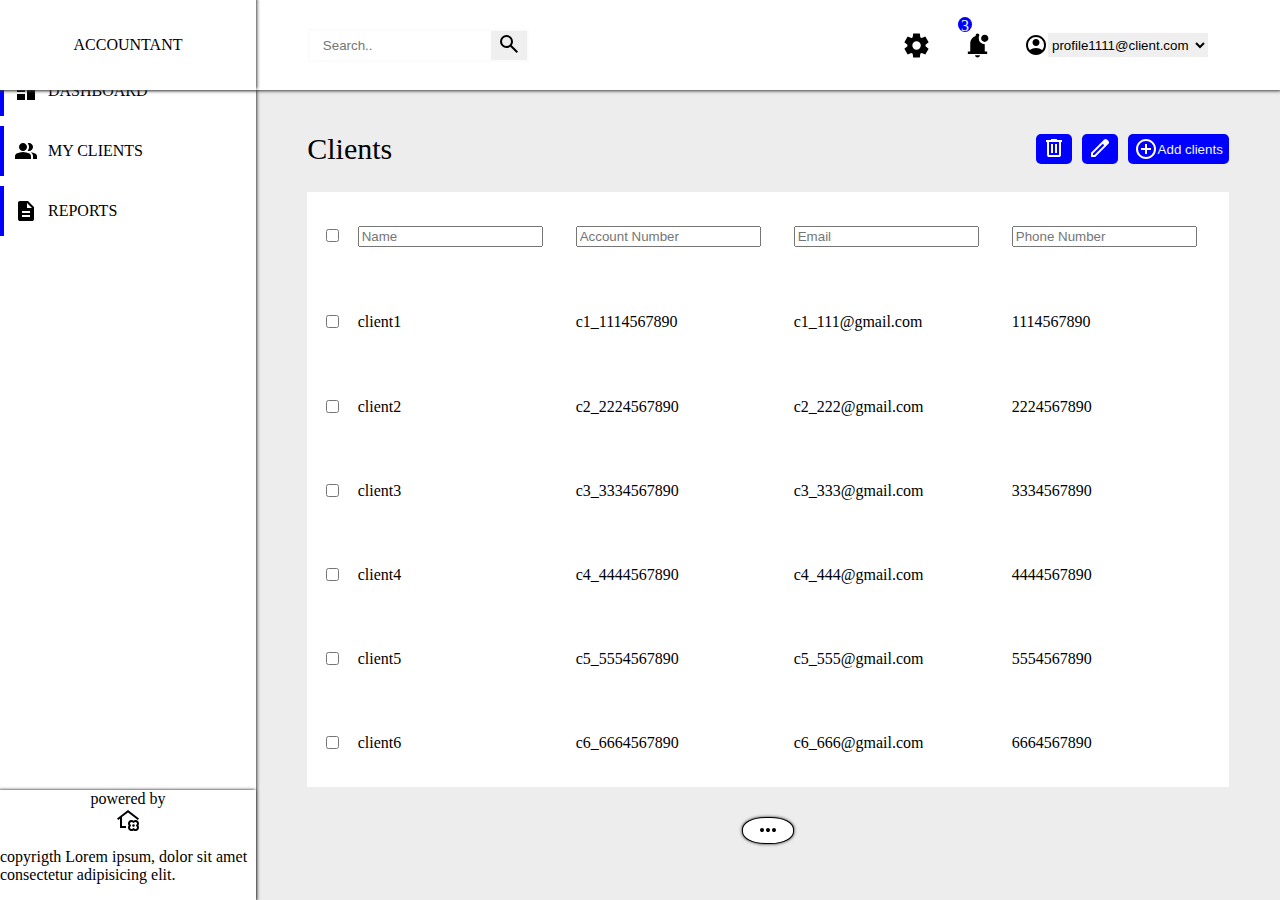
<file: index.html>
<!DOCTYPE html>
<html lang="en">
<head>
    <meta charset="UTF-8">
    <meta name="viewport" content="width=device-width, initial-scale=1.0">
    <title>Document</title>
    <link rel="stylesheet" href="./style.css">
</head>
<body>
    <div class="main">
        <div class="navbar">
            <div class="ACCOUNTANT"><span>A</span>CCOUNTANT</div>
            <div class="search " >
                <div class="search_box">
                   <input  class="search_button" type="text" placeholder="   Search..">
                   <button class="search_button">
                    <img src="./search.svg" alt="search_icon">
                   </button>
                </div> 
                <div class="settings">
                    <img src="./setting.svg" alt="settings">
                    <div class="notification_count">3</div>
                    <img src="./notification.svg" alt="notification-bell">   
                </div>
            </div>
            <div class="profile">
                <img src="./profile.svg" alt="profile">
                <select name="profile" id="profiles">
                    <option value="profile1111">profile1111@client.com</option>
                    <option value="profile2222">profile2222@client.com</option>
                    <option value="profile3333">profile3333@client.com</option>
                    <option value="profile4444">profile4444@client.com</option>
                    <option value="profile5555">profile5555@client.com</option>
                  </select>      
            </div>
        </div>
        <div class="section">
            <div class="left">
                <ul>
                    <li> <div class="colorlist"></div><img src="./dashboard.svg" alt="">DASHBOARD</li>
                    <li> <div class="colorlist"></div><img src="./my clients.svg" alt="">MY CLIENTS</li>
                    <li> <div class="colorlist"></div><img src="./reports.svg" alt="">REPORTS</li>
                </ul>
                <div class="left_bottom">
                    <span>powered by</span>
                    <img src="./powerby.svg" alt="company image">
                    <p>copyrigth Lorem ipsum, dolor sit amet consectetur adipisicing elit.</p>
                </div>
            </div>
            <div class="right">
            <div class="right_top"> 
                <span class="span_clients"> Clients</span>
                <div class="buttons">
                    <button class="button"><img  src="./delete.svg" ></button>
                    <button class="button"><img src="./edit.svg" ></button>
                    <button class="button_add_client"><img src="./add clients.svg"> Add clients</button>    
                </div>  
            </div>
            <div class="right_bottom">
            <table>
                <tr>
                    <th class="check"><input type="checkbox" name=" "></td>
                    <th><input type="text" placeholder="Name" class="inputs"></th>
                    <th><input type="text" placeholder="Account Number" class="inputs"> </th>
                    <th><input type="text" placeholder="Email" class="inputs"></th>
                    <th><input type="number" placeholder="Phone Number" class="inputs"></th>
                </tr>
                <tr>
                    <td class="check"><input type="checkbox" name=" "></td>
                    <td>client1</td>
                    <td>c1_1114567890</td>
                    <td>c1_111@gmail.com</td>
                    <td>1114567890</td>
                </tr>
                <tr>
                    <td class="check"><input type="checkbox" name=" "></td>
                    <td>client2</td>
                    <td>c2_2224567890</td>
                    <td>c2_222@gmail.com</td>
                    <td>2224567890</td>
                </tr>
                <tr>
                    <td class="check"><input type="checkbox" name=" "></td>
                    <td>client3</td>
                    <td>c3_3334567890</td>
                    <td>c3_333@gmail.com</td>
                    <td>3334567890</td>
                </tr>
                <tr>
                    <td class="check"><input type="checkbox" name=" "></td>
                    <td>client4</td>
                    <td>c4_4444567890</td>
                    <td>c4_444@gmail.com</td>
                    <td>4444567890</td>
                </tr>
                <tr>
                    <td class="check"><input type="checkbox" name=" "></td>
                    <td>client5</td>
                    <td>c5_5554567890</td>
                    <td>c5_555@gmail.com</td>
                    <td>5554567890</td>
                </tr>
                <tr>
                    <td class="check"><input type="checkbox" name=" "></td>
                    <td>client6</td>
                    <td>c6_6664567890</td>
                    <td>c6_666@gmail.com</td>
                    <td>6664567890</td>
                </tr>
            </table>
            </div>
            <div class="more">
                <img src="./more.svg" alt="to show more">
            </div>
            </div>
        </div>
    </div>

</body>
</html>
</file>
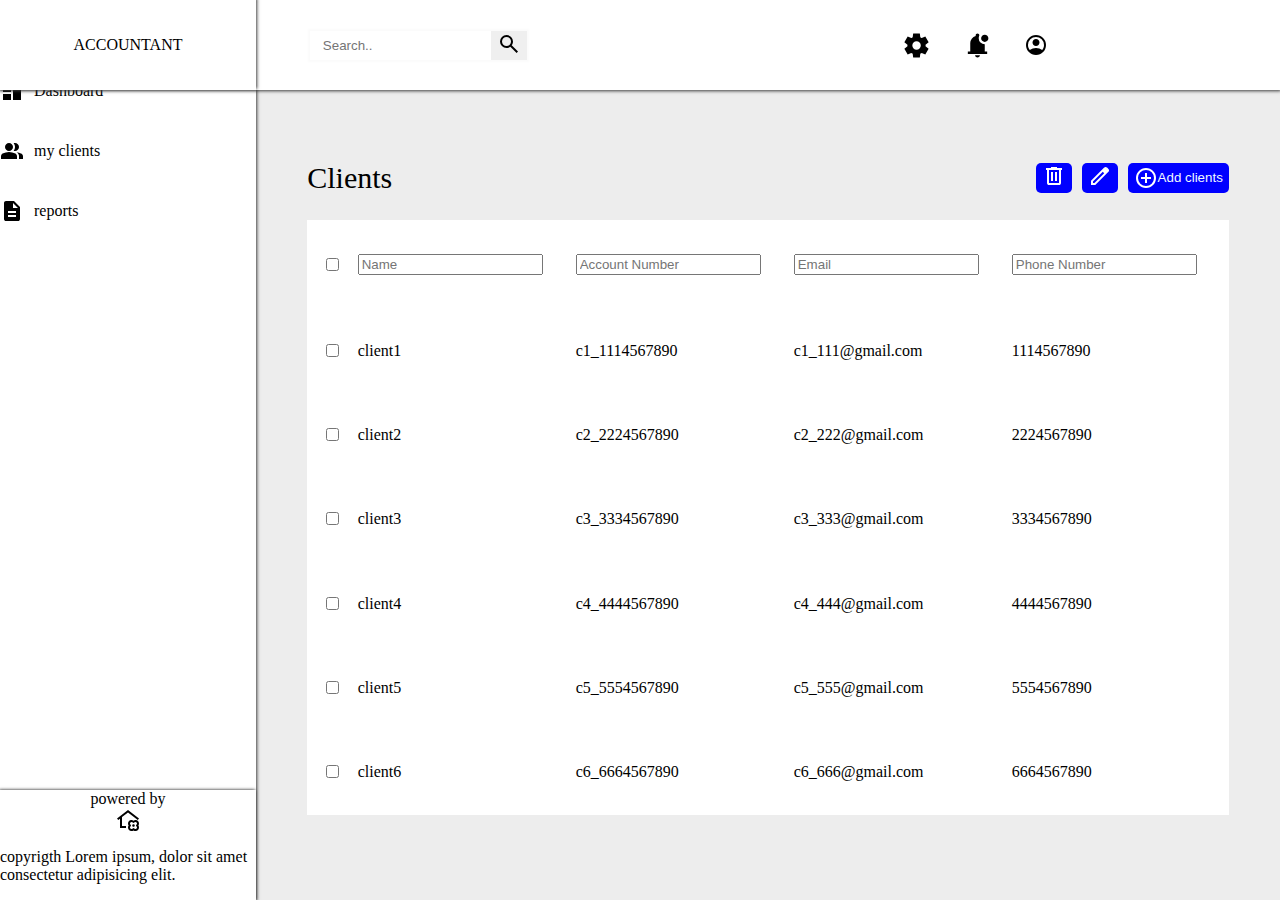
<file: webpage.html>
<!DOCTYPE html>
<html lang="en">
<head>
    <meta charset="UTF-8">
    <meta name="viewport" content="width=device-width, initial-scale=1.0">
    <title>Document</title>
    <link rel="stylesheet" href="./style.css">
</head>
<body>
    <div class="main">
        <div class="navbar">
            <div class="ACCOUNTANT">ACCOUNTANT</div>
            <div class="search " >
                <div class="search_box">
                   <input  class="search_button" type="text" placeholder="   Search..">
                   <button class="search_button">
                    <img src="./search.svg" alt="search_icon">
                   </button>
                </div> 
                <div class="settings">
                    <img src="./setting.svg" alt="settings">
                    <img src="./notification.svg" alt="notification-bell">   
                </div>
            </div>
            <div class="profile">
                <img src="./profile.svg" alt="profile">
            </div>
        </div>
        <div class="section">
            <div class="left">
                <ul>
                    <li> <img src="./dashboard.svg" alt="">Dashboard</li>
                    <li> <img src="./my clients.svg" alt="">my clients</li>
                    <li> <img src="./reports.svg" alt="">reports</li>
                </ul>
                <div class="left_bottom">
                    <span>powered by</span>
                    <img src="./powerby.svg" alt="company image">
                    <p>copyrigth Lorem ipsum, dolor sit amet consectetur adipisicing elit.</p>
                </div>
            </div>
            <div class="right">
            <div class="right_top"> 
                <span class="span_clients"> Clients</span>
                <div class="buttons">
                    <button class="button"><img  src="./delete.svg" ></button>
                    <button class="button"><img src="./edit.svg" ></button>
                    <button class="button_add_client"><img src="./add clients.svg"> Add clients</button>    
                </div>  
            </div>
            <div class="right_bottom">
            <table>
                <tr>
                    <th class="check"><input type="checkbox" name=" "></td>
                    <th><input type="text" placeholder="Name" class="inputs"></th>
                    <th><input type="text" placeholder="Account Number" class="inputs"> </th>
                    <th><input type="text" placeholder="Email" class="inputs"></th>
                    <th><input type="number" placeholder="Phone Number" class="inputs"></th>
                </tr>
                <tr>
                    <td class="check"><input type="checkbox" name=" "></td>
                    <td>client1</td>
                    <td>c1_1114567890</td>
                    <td>c1_111@gmail.com</td>
                    <td>1114567890</td>
                </tr>
                <tr>
                    <td class="check"><input type="checkbox" name=" "></td>
                    <td>client2</td>
                    <td>c2_2224567890</td>
                    <td>c2_222@gmail.com</td>
                    <td>2224567890</td>
                </tr>
                <tr>
                    <td class="check"><input type="checkbox" name=" "></td>
                    <td>client3</td>
                    <td>c3_3334567890</td>
                    <td>c3_333@gmail.com</td>
                    <td>3334567890</td>
                </tr>
                <tr>
                    <td class="check"><input type="checkbox" name=" "></td>
                    <td>client4</td>
                    <td>c4_4444567890</td>
                    <td>c4_444@gmail.com</td>
                    <td>4444567890</td>
                </tr>
                <tr>
                    <td class="check"><input type="checkbox" name=" "></td>
                    <td>client5</td>
                    <td>c5_5554567890</td>
                    <td>c5_555@gmail.com</td>
                    <td>5554567890</td>
                </tr>
                <tr>
                    <td class="check"><input type="checkbox" name=" "></td>
                    <td>client6</td>
                    <td>c6_6664567890</td>
                    <td>c6_666@gmail.com</td>
                    <td>6664567890</td>
                </tr>
            </table>
            </div>
            </div>
        </div>
    </div>
    </div>
</body>
</html>
</file>
<file: style.css>
body, html {
    height: 100%;
    margin: 0;
    padding: 0;
}

.main {
    position: relative;
    display: flex;
    flex-direction: column;
    height: 100%;
}

.navbar {
    position: absolute;
    top: 0;
    left: 0;
    width: 100%;
    height: 10%;
    display: flex;
    flex-direction: row;
    align-items: center;
    border: none;
    background-color: white;
    box-shadow: 0 0 0.2rem 0.05rem rgb(58, 58, 58);
    z-index: 1;
}

.section {
    margin-top: 50px; 
    flex: 1;
    display: flex;
    flex-direction: row;
    border: none;
}
.notification_count{
    position: absolute;
    background-color: blue;
    width: 14px;
    height: 15px;
    text-align: center;
    border-radius: 50%;
    color: aliceblue;
    right: 308px;
    top: 17px;
} 

.ACCOUNTANT{
    height: 100%;
    display:flex;
    justify-content: center;
    align-items: center;
    border: none;
    width: 20%;
    box-shadow: 0 -0.1rem 0.2rem 0.05rem rgb(58, 58, 58);
}
.colorlist{
    background-color: blue;
    height: 50px;
    width: 4px;
}
.search
{
width: 60%;
display: flex;
flex-direction:row;
justify-content: space-between;
}
.search_box
{   margin-left:7%;
    display: flex;
    flex-wrap: wrap;
    box-shadow: 0 0 0.1rem 0.1rem rgba(241, 241, 241, 0.274);
}

.search_button{
    border: none;
}
.settings{
    display: flex;
    justify-content: center;
    width: 20%;
    justify-content: space-evenly;
}
.profile
{
display: inline-flex;
width: 20%;
}
#profiles{
    border: none;
}
.left
{
position: relative;
width: 20%;
background-color: white;
border: none;
display:flex;
flex-direction: column;
justify-content: space-between;
box-shadow: 0.01rem 0.01rem 0.2rem 0.05rem rgb(58, 58, 58);
}
ul 
{

display:flex;
flex-direction:column;
row-gap:10px;
list-style: none;
padding: 0;
}
li
{
display:inline-flex;
align-items: center;
height: 50px;
gap: 10px;
}
.right
{
background-color: hsl(0, 0%, 93%);
width: 80%;
display: flex;
flex-direction: column;
justify-content: center;
align-items:center;
}
.span_clients{
    font-size: 30px;
}
.buttons{
    display:inline-flex;
    gap: 10px;
}
.button{
background-color: blue;
height: 30px;
border: 0;
border-radius: 5px;
}
.button_add_client {
    background-color: blue;
    height: 30px;
    border: 0;
    color: aliceblue;
    display: flex;
    align-items: center;
    justify-content: center;
    border-radius: 5px;
}
.right_top{
    height: 10%;
    width: 90%;
    display: flex;
    justify-content: space-between;
    align-items: center;
    flex-direction:row;
    background-color: hsl(0, 0%, 93%);
}
.right_bottom
{
    height: 70%;
    width: 90%;
    background-color:white;
}
.more{
    margin-top: 30px;
    background-color: white;
    border: 1px solid black;
    text-align: center;
    width: 50px;
    height: 25px;
    border-radius: 45%;
    box-shadow: 0rem 0rem 0.2rem -0.01rem;
}

.left_bottom
{
    display: flex;
    flex-direction: column;
    justify-content: center;
    align-items: center;
    box-shadow: -0.05rem -0.02rem 0.2rem 0.01rem;
}
table
{
height: 100%;
width: 100%;
}
.check
{ 
width: 5%;
text-align: center;
}

.inputs{
    display: grid;
    grid-template-columns: repeat(4,1fr);
}
</file>
